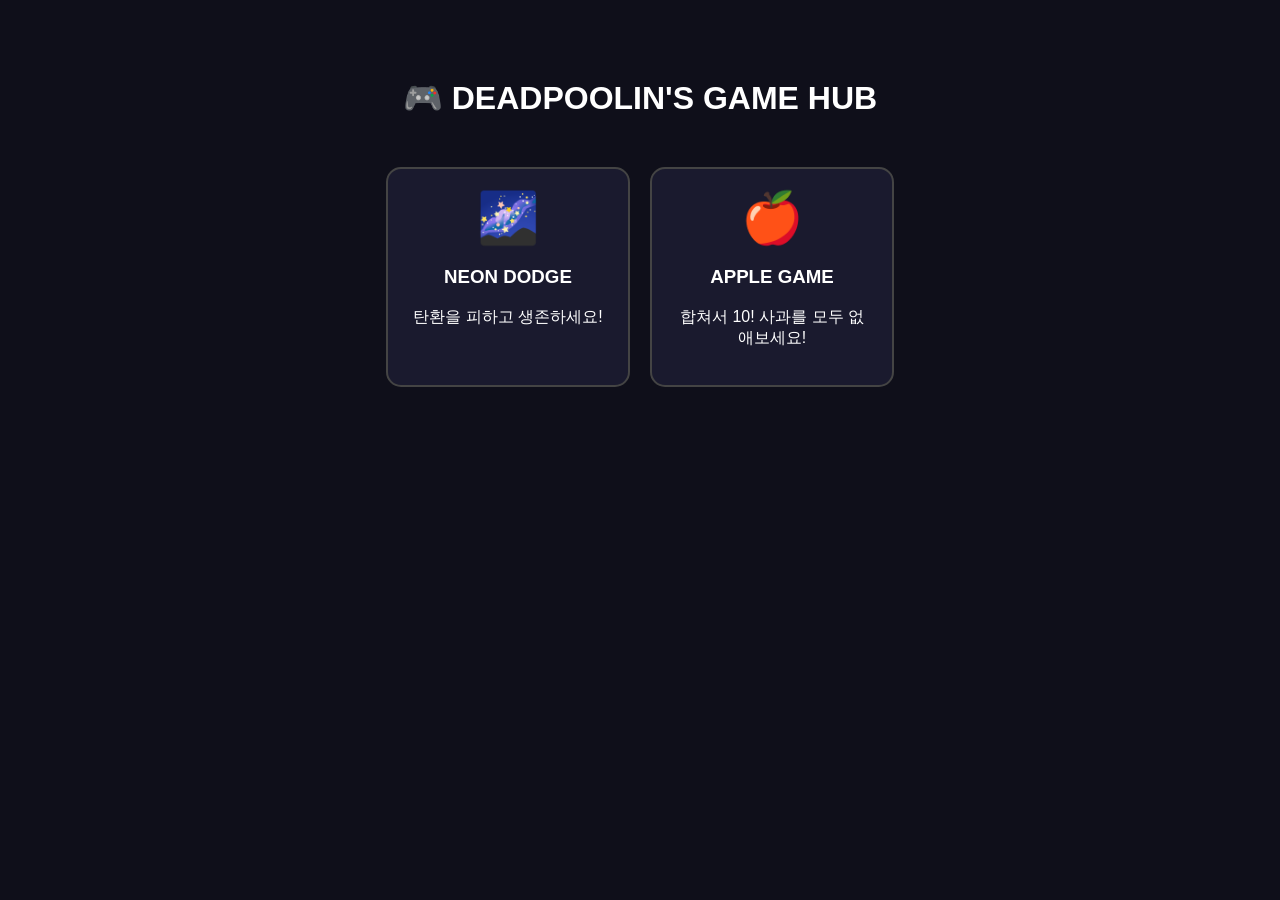
<file: index.html>
<!DOCTYPE html>
<html lang="ko">
<head>
    <meta charset="UTF-8">
    <title>DeadPoolin's Game Hub</title>
    <link rel="stylesheet" href="style.css">
</head>
<body>
<h1>🎮 DEADPOOLIN'S GAME HUB</h1>
    
    <div class="game-container">
        <!-- 첫 번째 게임: 네온 닷지 -->
        <a href="games/neon-dodge/index.html" class="game-card">
            <div class="thumbnail">🌌</div>
            <h3>NEON DODGE</h3>
            <p>탄환을 피하고 생존하세요!</p>
        </a>

        <!-- 두 번째 게임: 사과 게임 -->
        <a href="games/apple-game/index.html" class="game-card">
            <div class="thumbnail">🍎</div>
            <h3>APPLE GAME</h3>
            <p>합쳐서 10! 사과를 모두 없애보세요!</p>
        </a>
    </div>
</body>
</html>
</file>
<file: style.css>
body {
    background-color: #0f0f1a;
    color: white;
    font-family: 'Arial', sans-serif;
    text-align: center;
    padding: 50px;
}

.game-container {
    display: flex;
    justify-content: center;
    gap: 20px;
    margin-top: 50px;
}

.game-card {
    background: #1a1a2e;
    border: 2px solid #444;
    padding: 20px;
    width: 200px;
    text-decoration: none;
    color: white;
    border-radius: 15px;
    transition: 0.3s;
}

.game-card:hover {
    transform: translateY(-10px);
    border-color: #00ffff;
    box-shadow: 0 0 20px #00ffff;
}

.thumbnail {
    font-size: 50px;
    margin-bottom: 10px;
}
</file>
